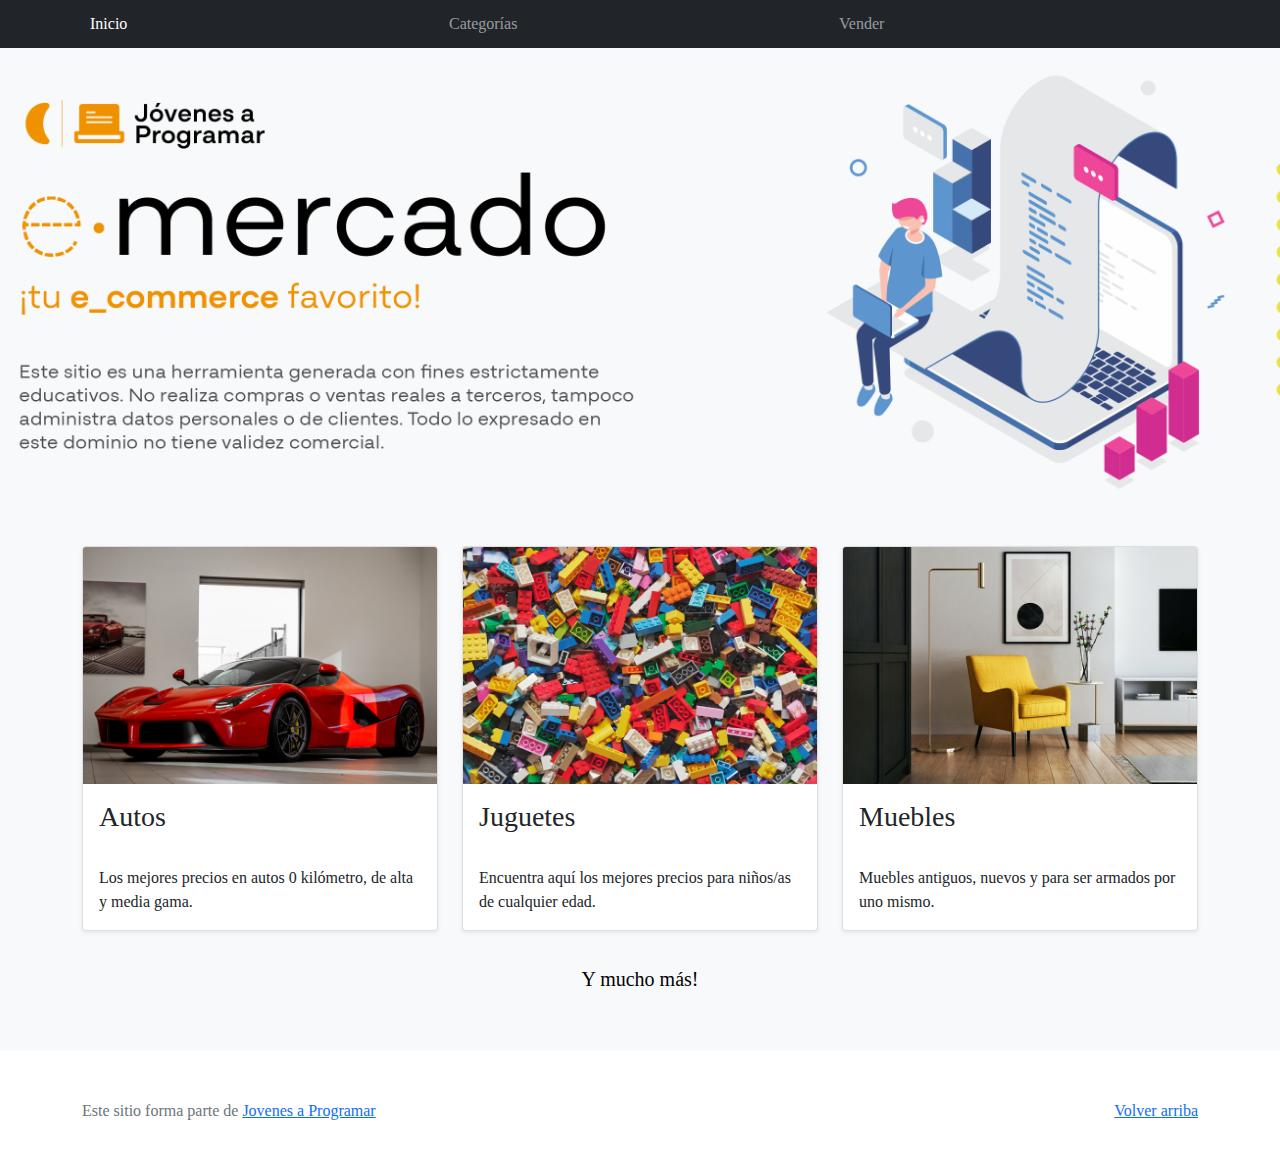
<file: index.html>
<!DOCTYPE html>
<html lang="es">

<head>
  <meta http-equiv="Content-Type" content="text/html; charset=UTF-8">
  <meta name="viewport" content="width=device-width, initial-scale=1, shrink-to-fit=no">
  <title>eMercado - Todo lo que busques está aquí</title>

  <link href="https://fonts.googleapis.com/css?family=Raleway:300,300i,400,400i,700,700i,900,900i" rel="stylesheet">
  <link href="css/bootstrap.min.css" rel="stylesheet">
  <link href="css/styles.css" rel="stylesheet">
</head>

<body>
  <nav class="navbar navbar-expand-lg navbar-dark bg-dark p-1">
    <div class="container">
      <button class="navbar-toggler" type="button" data-bs-toggle="collapse" data-bs-target="#navbarNav"
        aria-controls="navbarNav" aria-expanded="false" aria-label="Toggle navigation">
        <span class="navbar-toggler-icon"></span>
      </button>
      <div class="collapse navbar-collapse" id="navbarNav">
        <ul class="navbar-nav w-100 justify-content-between">
          <li class="nav-item">
            <a class="nav-link active" href="index.html">Inicio</a>
          </li>
          <li class="nav-item">
            <a class="nav-link" href="categories.html">Categorías</a>
          </li>
          <li class="nav-item">
            <a class="nav-link" href="sell.html">Vender</a>
          </li>
          <li class="nav-item">
          </li>
        </ul>
      </div>
    </div>
  </nav>
  <main>
    <div class="jumbotron text-center"></div>
    <div class="album py-5 bg-light">
      <div class="container">
        <div class="row">
          <div class="col-md-4">
            <div class="card mb-4 shadow-sm custom-card cursor-active" id="autos">
              <img class="bd-placeholder-img card-img-top" src="img/cars_index.jpg"
                alt="Imgagen representativa de la categoría 'Autos'">
              <h3 class="m-3">Autos</h3>
              <div class="card-body">
                <p class="card-text">Los mejores precios en autos 0 kilómetro, de alta y media gama.</p>
              </div>
            </div>
          </div>
          <div class="col-md-4">
            <div class="card mb-4 shadow-sm custom-card cursor-active" id="juguetes">
              <img class="bd-placeholder-img card-img-top" src="img/toys_index.jpg"
                alt="Imgagen representativa de la categoría 'Juguetes'">
              <h3 class="m-3">Juguetes</h3>
              <div class="card-body">
                <p class="card-text">Encuentra aquí los mejores precios para niños/as de cualquier edad.</p>
              </div>
            </div>
          </div>
          <div class="col-md-4">
            <div class="card mb-4 shadow-sm custom-card cursor-active" id="muebles">
              <img class="bd-placeholder-img card-img-top" src="img/furniture_index.jpg"
                alt="Imgagen representativa de la categoría 'Muebles'">
              <h3 class="m-3">Muebles</h3>
              <div class="card-body">
                <p class="card-text">Muebles antiguos, nuevos y para ser armados por uno mismo.</p>
              </div>
            </div>
          </div>
        </div>
        <div class="row">
          <a class="btn btn-light btn-lg btn-block" href="categories.html">Y mucho más!</a>
        </div>
      </div>
    </div>
  </main>
  <footer class="text-muted">
    <div class="container">
      <p class="float-end">
        <a href="#">Volver arriba</a>
      </p>
      <p>Este sitio forma parte de <a href="https://jovenesaprogramar.edu.uy/" target="_blank">Jovenes a Programar</a></p>
    </div>
  </footer>
  <script src="js/bootstrap.bundle.min.js"></script>
  <script src="js/index.js"></script>
  <script src="js/init.js"></script>
</body>

</html>
</file>
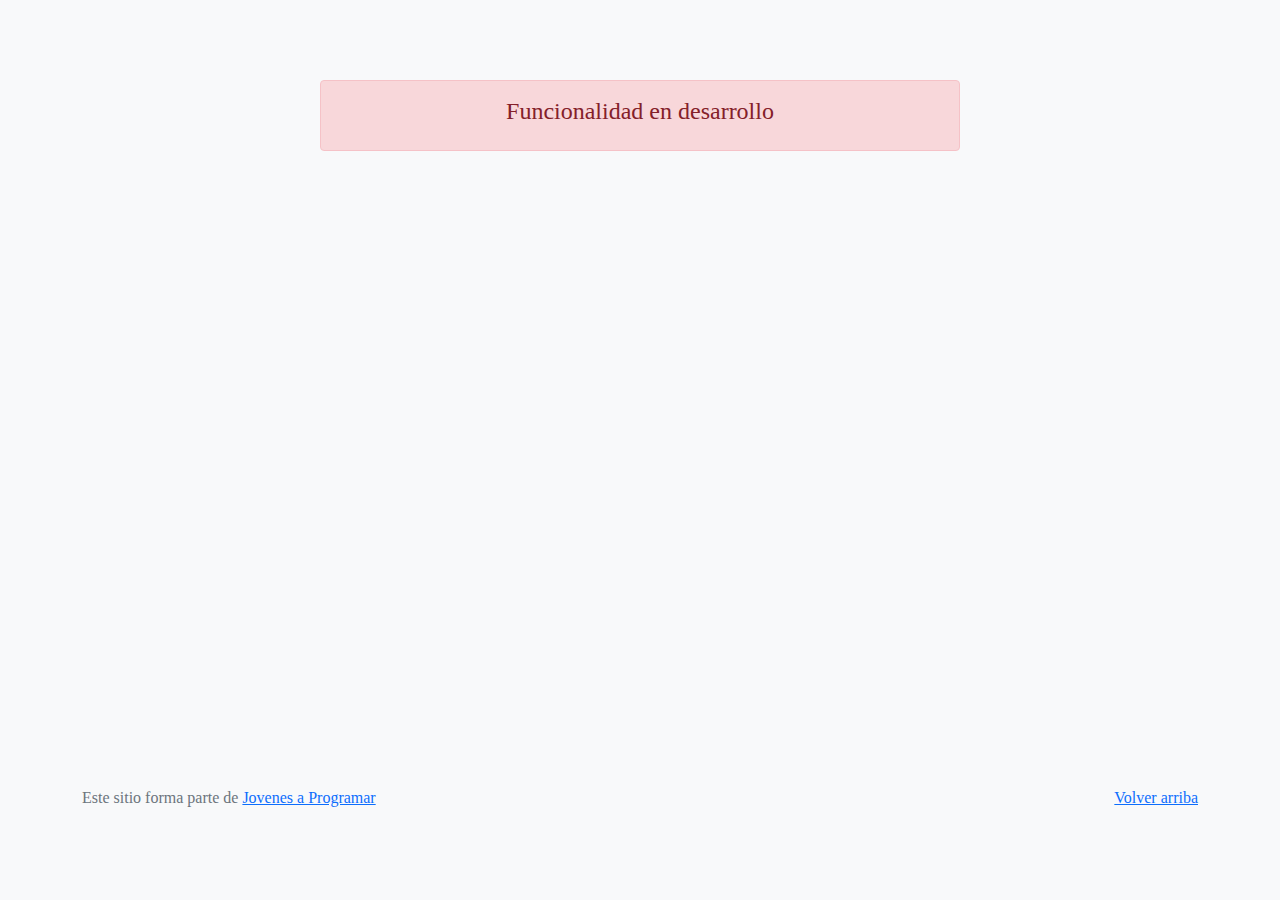
<file: cart.html>
<!DOCTYPE html>
<html lang="es">

<head>
  <meta http-equiv="Content-Type" content="text/html; charset=UTF-8">
  <meta name="viewport" content="width=device-width, initial-scale=1, shrink-to-fit=no">
  <title>eMercado - Todo lo que busques está aquí</title>
  <link href="https://fonts.googleapis.com/css?family=Raleway:300,300i,400,400i,700,700i,900,900i" rel="stylesheet">
  <link href="css/bootstrap.min.css" rel="stylesheet">
  <link href="css/font-awesome.min.css" rel="stylesheet">
  <link href="css/styles.css" rel="stylesheet">
</head>

<body>
  <nav class="navbar navbar-expand-lg navbar-dark bg-dark p-1">
    <div class="container">
      <button class="navbar-toggler" type="button" data-bs-toggle="collapse" data-bs-target="#navbarNav"
        aria-controls="navbarNav" aria-expanded="false" aria-label="Toggle navigation">
        <span class="navbar-toggler-icon"></span>
      </button>
      <div class="collapse navbar-collapse" id="navbarNav">
        <ul class="navbar-nav w-100 justify-content-between">
          <li class="nav-item">
            <a class="nav-link" href="index.html">Inicio</a>
          </li>
          <li class="nav-item">
            <a class="nav-link" href="categories.html">Categorías</a>
          </li>
          <li class="nav-item">
            <a class="nav-link" href="sell.html">Vender</a>
          </li>
          <li class="nav-item">
          </li>
        </ul>
      </div>
    </div>
  </nav>
  <main>
    <div class="container">
      <div class="alert alert-danger text-center" role="alert">
        <h4 class="alert-heading">Funcionalidad en desarrollo</h4>
      </div>
    </div>
  </main>
  <footer class="text-muted">
    <div class="container">
      <p class="float-end">
        <a href="#">Volver arriba</a>
      </p>
      <p>Este sitio forma parte de <a href="https://jovenesaprogramar.edu.uy/" target="_blank">Jovenes a Programar</a></p>
    </div>
  </footer>
  <div id="spinner-wrapper">
    <div class="lds-ring">
      <div></div>
      <div></div>
      <div></div>
      <div></div>
    </div>
  </div>
  <script src="js/bootstrap.bundle.min.js"></script>
  <script src="js/init.js"></script>
  <script src="js/cart.js"></script>
</body>

</html>
</file>
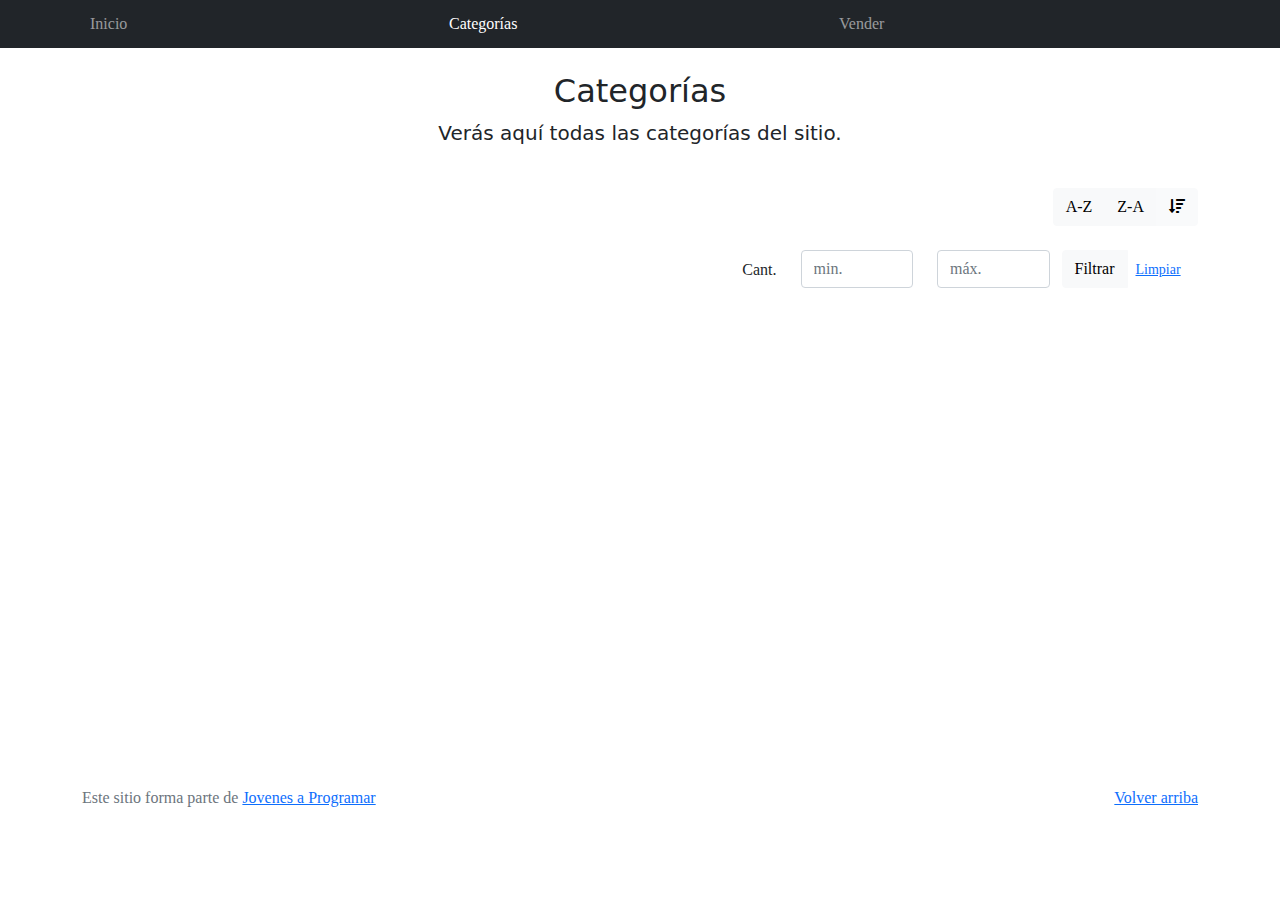
<file: categories.html>
<!DOCTYPE html>
<html lang="es">

<head>
  <meta http-equiv="Content-Type" content="text/html; charset=UTF-8">
  <meta name="viewport" content="width=device-width, initial-scale=1, shrink-to-fit=no">
  <title>eMercado - Todo lo que busques está aquí</title>

  <link href="https://fonts.googleapis.com/css?family=Raleway:300,300i,400,400i,700,700i,900,900i" rel="stylesheet">
  <link href="css/font-awesome.min.css" rel="stylesheet">
  <link href="css/bootstrap.min.css" rel="stylesheet">
  <link href="css/styles.css" rel="stylesheet">
</head>

<body>
  <nav class="navbar navbar-expand-lg navbar-dark bg-dark p-1">
    <div class="container">
      <button class="navbar-toggler" type="button" data-bs-toggle="collapse" data-bs-target="#navbarNav"
        aria-controls="navbarNav" aria-expanded="false" aria-label="Toggle navigation">
        <span class="navbar-toggler-icon"></span>
      </button>
      <div class="collapse navbar-collapse" id="navbarNav">
        <ul class="navbar-nav w-100 justify-content-between">
          <li class="nav-item">
            <a class="nav-link" href="index.html">Inicio</a>
          </li>
          <li class="nav-item">
            <a class="nav-link active" href="categories.html">Categorías</a>
          </li>
          <li class="nav-item">
            <a class="nav-link" href="sell.html">Vender</a>
          </li>
          <li class="nav-item">
          </li>
        </ul>
      </div>
    </div>
  </nav>
  <main class="pb-5">
    <div class="text-center p-4">
      <h2>Categorías</h2>
      <p class="lead">Verás aquí todas las categorías del sitio.</p>
    </div>
    <div class="container">
      <div class="row">
        <div class="col text-end">
          <div class="btn-group btn-group-toggle mb-4" data-bs-toggle="buttons">
            <input type="radio" class="btn-check" name="options" id="sortAsc">
            <label class="btn btn-light" for="sortAsc">A-Z</label>
            <input type="radio" class="btn-check" name="options" id="sortDesc">
            <label class="btn btn-light" for="sortDesc">Z-A</label>
            <input type="radio" class="btn-check" name="options" id="sortByCount" checked>
            <label class="btn btn-light" for="sortByCount"><i class="fas fa-sort-amount-down mr-1"></i></label>
          </div>
        </div>
      </div>
      <div class="row">
        <div class="col-lg-6 offset-lg-6 col-md-12 mb-1 container">
          <div class="row container p-0 m-0">
            <div class="col">
              <p class="font-weight-normal text-end my-2">Cant.</p>
            </div>
            <div class="col">
              <input class="form-control" type="number" placeholder="min." id="rangeFilterCountMin">
            </div>
            <div class="col">
              <input class="form-control" type="number" placeholder="máx." id="rangeFilterCountMax">
            </div>
            <div class="col-3 p-0">
              <div class="btn-group" role="group">
                <button class="btn btn-light btn-block" id="rangeFilterCount">Filtrar</button>
                <button class="btn btn-link btn-sm" id="clearRangeFilter">Limpiar</button>
              </div>
            </div>
          </div>
        </div>
      </div>
      <div class="row">
        <div class="list-group" id="cat-list-container">
        </div>
      </div>
    </div>
  </main>
  <footer class="text-muted">
    <div class="container">
      <p class="float-end">
        <a href="#">Volver arriba</a>
      </p>
      <p>Este sitio forma parte de <a href="https://jovenesaprogramar.edu.uy/" target="_blank">Jovenes a Programar</a></p>
    </div>
  </footer>
  <div id="spinner-wrapper">
    <div class="lds-ring">
      <div></div>
      <div></div>
      <div></div>
      <div></div>
    </div>
  </div>
  <script src="js/bootstrap.bundle.min.js"></script>
  <script src="js/init.js"></script>
  <script src="js/categories.js"></script>
</body>

</html>
</file>
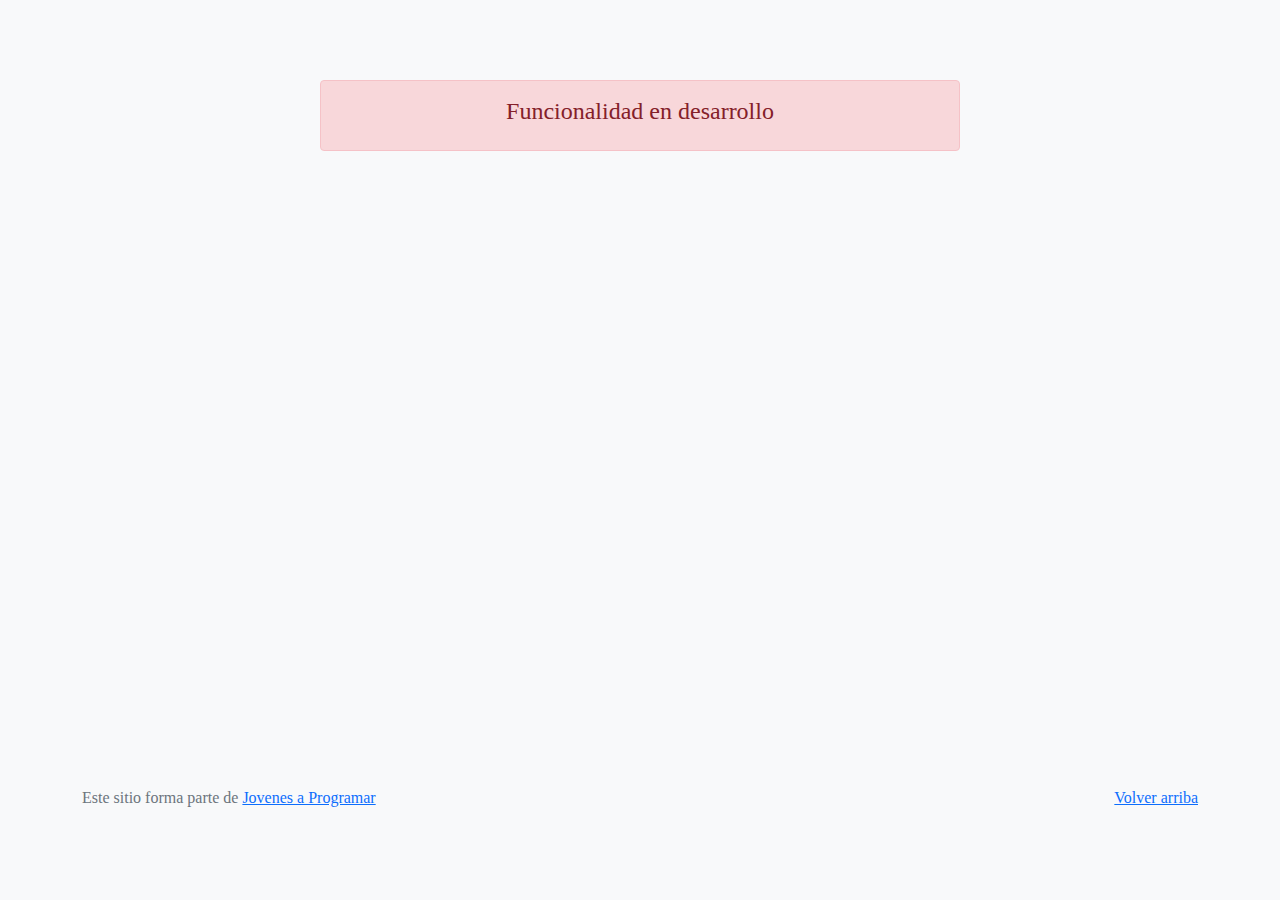
<file: login.html>
<!DOCTYPE html>
<html lang="es">

<head>
  <meta http-equiv="Content-Type" content="text/html; charset=UTF-8">
  <meta name="viewport" content="width=device-width, initial-scale=1, shrink-to-fit=no">
  <title>eMercado - Todo lo que busques está aquí</title>
  
  <link href="https://fonts.googleapis.com/css?family=Raleway:300,300i,400,400i,700,700i,900,900i" rel="stylesheet">
  <link href="css/bootstrap.min.css" rel="stylesheet">
  <link href="css/styles.css" rel="stylesheet">
  <style>
    body {
      background-color: rgb(248, 249, 250);
    }
  </style>
</head>

<body>
  <main class="mt-5">
    <div class="container">
      <div class="alert alert-danger text-center" role="alert">
        <h4 class="alert-heading">Funcionalidad en desarrollo</h4>
      </div>
    </div>
  </main>
  <footer class="text-muted">
    <div class="container">
      <p class="float-end">
        <a href="#">Volver arriba</a>
      </p>
      <p>Este sitio forma parte de <a href="https://jovenesaprogramar.edu.uy/" target="_blank">Jovenes a Programar</a></p>
    </div>
  </footer>
  <script src="js/login.js"></script>
</body>

</html>
</file>
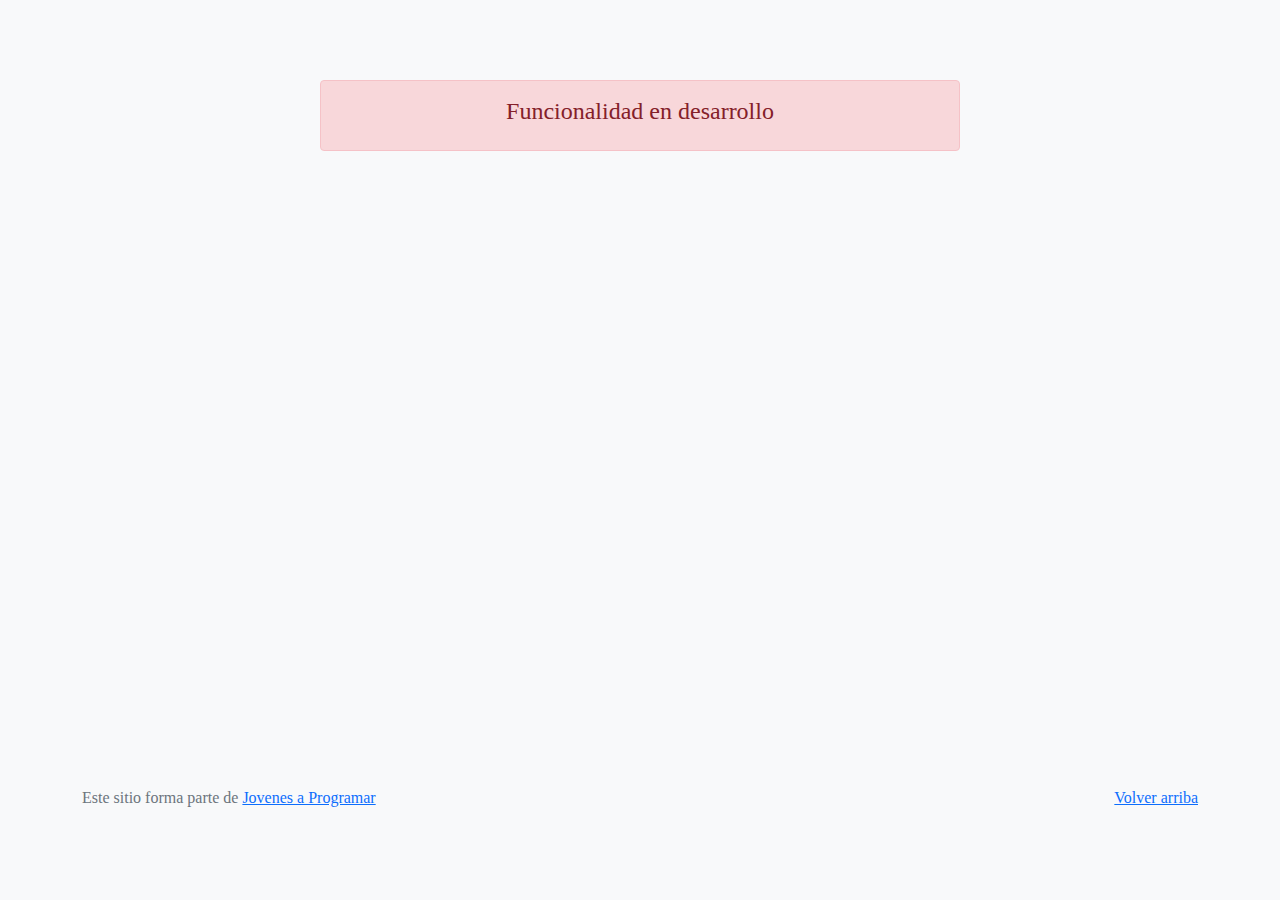
<file: my-profile.html>
<!DOCTYPE html>
<html lang="es">

<head>
  <meta http-equiv="Content-Type" content="text/html; charset=UTF-8">
  <meta name="viewport" content="width=device-width, initial-scale=1, shrink-to-fit=no">
  <title>eMercado - Todo lo que busques está aquí</title>
  <link href="https://fonts.googleapis.com/css?family=Raleway:300,300i,400,400i,700,700i,900,900i" rel="stylesheet">
  <link href="css/bootstrap.min.css" rel="stylesheet">
  <link href="css/styles.css" rel="stylesheet">
  <style>
    .bd-placeholder-img {
      font-size: 1.125rem;
      text-anchor: middle;
      -webkit-user-select: none;
      -moz-user-select: none;
      -ms-user-select: none;
      user-select: none;
    }

    @media (min-width: 768px) {
      .bd-placeholder-img-lg {
        font-size: 3.5rem;
      }
    }
  </style>
</head>

<body>
  <nav class="navbar navbar-expand-lg navbar-dark bg-dark p-1">
    <div class="container">
      <button class="navbar-toggler" type="button" data-bs-toggle="collapse" data-bs-target="#navbarNav"
        aria-controls="navbarNav" aria-expanded="false" aria-label="Toggle navigation">
        <span class="navbar-toggler-icon"></span>
      </button>
      <div class="collapse navbar-collapse" id="navbarNav">
        <ul class="navbar-nav w-100 justify-content-between">
          <li class="nav-item">
            <a class="nav-link" href="index.html">Inicio</a>
          </li>
          <li class="nav-item">
            <a class="nav-link" href="categories.html">Categorías</a>
          </li>
          <li class="nav-item">
            <a class="nav-link" href="sell.html">Vender</a>
          </li>
          <li class="nav-item">
          </li>
        </ul>
      </div>
    </div>
  </nav>
  <main>
    <div class="container">
      <div class="alert alert-danger text-center" role="alert">
        <h4 class="alert-heading">Funcionalidad en desarrollo</h4>
      </div>
    </div>
  </main>
  <footer class="text-muted">
    <div class="container">
      <p class="float-end">
        <a href="#">Volver arriba</a>
      </p>
      <p>Este sitio forma parte de <a href="https://jovenesaprogramar.edu.uy/" target="_blank">Jovenes a Programar</a></p>
    </div>
  </footer>
  <script src="js/bootstrap.bundle.min.js"></script>
  <script src="js/init.js"></script>
  <script src="js/my-profile.js"></script>
</body>

</html>
</file>
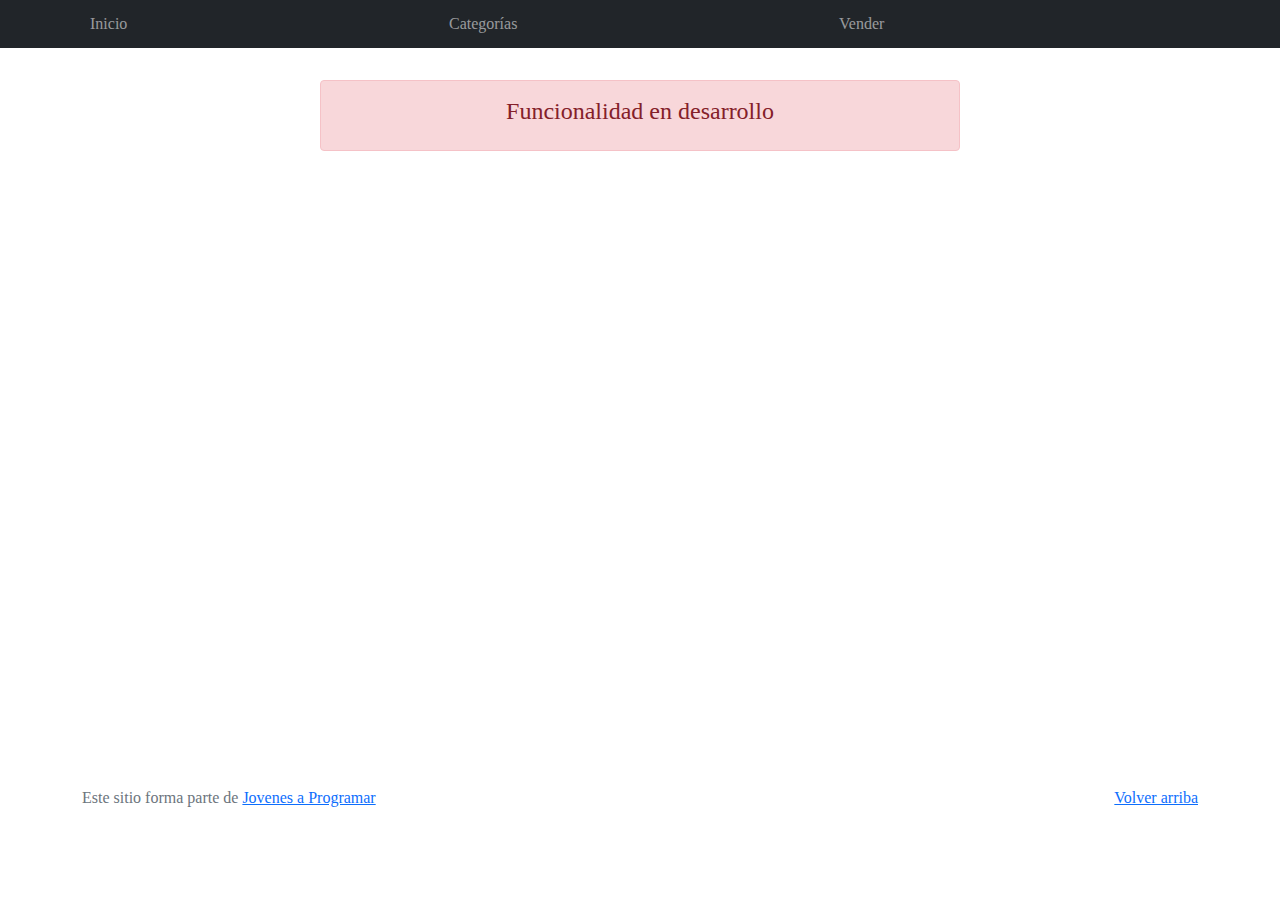
<file: product-info.html>
<!DOCTYPE html>
<html lang="es">

<head>
  <meta http-equiv="Content-Type" content="text/html; charset=UTF-8">
  <meta name="viewport" content="width=device-width, initial-scale=1, shrink-to-fit=no">
  <title>eMercado - Todo lo que busques está aquí</title>

  <link href="https://fonts.googleapis.com/css?family=Raleway:300,300i,400,400i,700,700i,900,900i" rel="stylesheet">
  <link href="css/font-awesome.min.css" rel="stylesheet">
  <link href="css/bootstrap.min.css" rel="stylesheet">
  <link href="css/styles.css" rel="stylesheet">
</head>

<body>
  <nav class="navbar navbar-expand-lg navbar-dark bg-dark p-1">
    <div class="container">
      <button class="navbar-toggler" type="button" data-bs-toggle="collapse" data-bs-target="#navbarNav"
        aria-controls="navbarNav" aria-expanded="false" aria-label="Toggle navigation">
        <span class="navbar-toggler-icon"></span>
      </button>
      <div class="collapse navbar-collapse" id="navbarNav">
        <ul class="navbar-nav w-100 justify-content-between">
          <li class="nav-item">
            <a class="nav-link" href="index.html">Inicio</a>
          </li>
          <li class="nav-item">
            <a class="nav-link" href="categories.html">Categorías</a>
          </li>
          <li class="nav-item">
            <a class="nav-link" href="sell.html">Vender</a>
          </li>
          <li class="nav-item">
          </li>
        </ul>
      </div>
    </div>
  </nav>
  <main>
    <div class="container">
      <div class="alert alert-danger text-center" role="alert">
        <h4 class="alert-heading">Funcionalidad en desarrollo</h4>
      </div>
    </div>
  </main>
  <footer class="text-muted">
    <div class="container">
      <p class="float-end">
        <a href="#">Volver arriba</a>
      </p>
      <p>Este sitio forma parte de <a href="https://jovenesaprogramar.edu.uy/" target="_blank">Jovenes a Programar</a></p>
    </div>
  </footer>
  <div id="spinner-wrapper">
    <div class="lds-ring">
      <div></div>
      <div></div>
      <div></div>
      <div></div>
    </div>
  </div>
  <script src="js/bootstrap.bundle.min.js"></script>
  <script src="js/init.js"></script>
  <script src="js/product-info.js"></script>
</body>

</html>
</file>
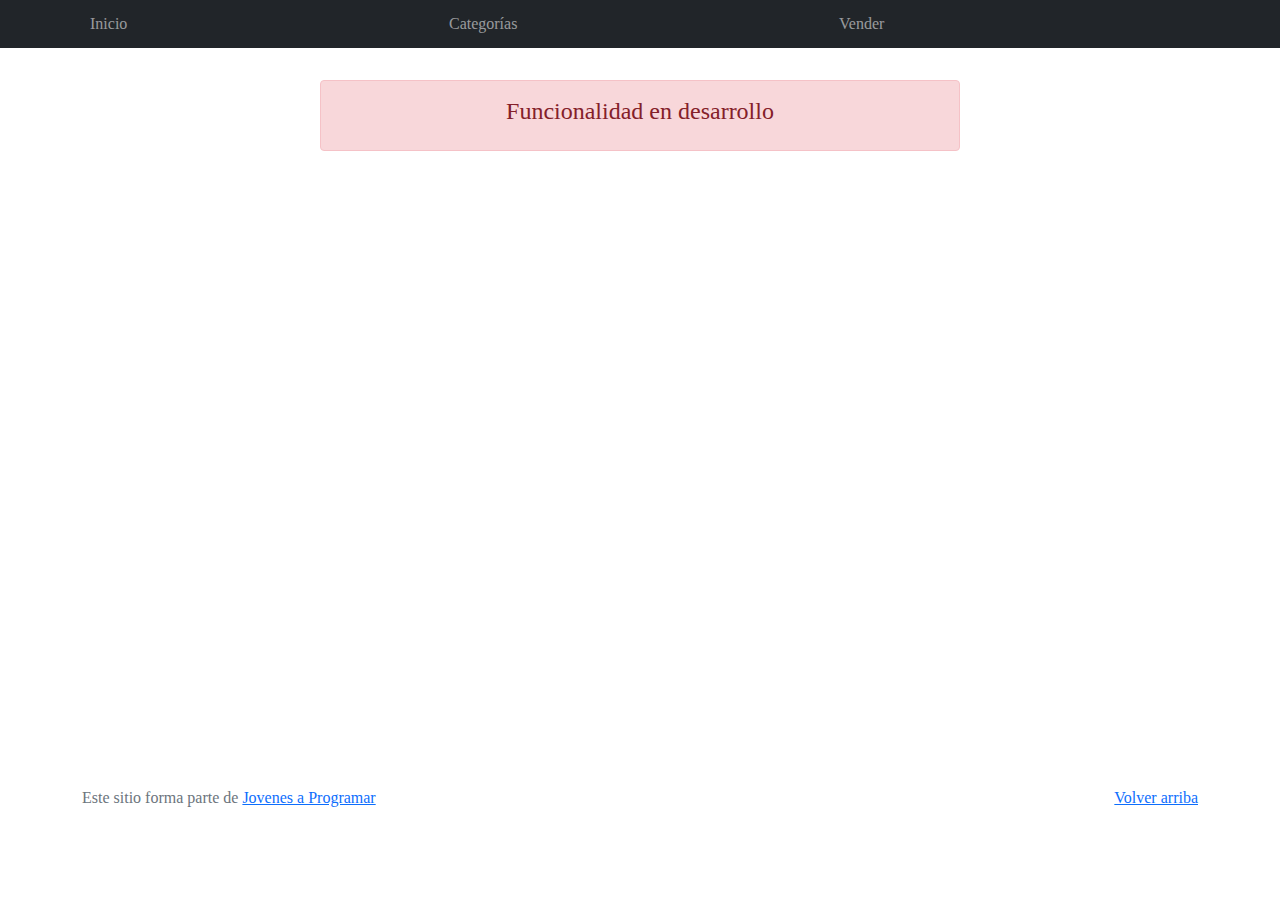
<file: products.html>
<!DOCTYPE html>
<html lang="es">

<head>
  <meta http-equiv="Content-Type" content="text/html; charset=UTF-8">
  <meta name="viewport" content="width=device-width, initial-scale=1, shrink-to-fit=no">
  <title>eMercado - Todo lo que busques está aquí</title>

  <link href="https://fonts.googleapis.com/css?family=Raleway:300,300i,400,400i,700,700i,900,900i" rel="stylesheet">
  <link href="css/font-awesome.min.css" rel="stylesheet">
  <link href="css/bootstrap.min.css" rel="stylesheet">
  <link href="css/styles.css" rel="stylesheet">
</head>

<body>
  <nav class="navbar navbar-expand-lg navbar-dark bg-dark p-1">
    <div class="container">
      <button class="navbar-toggler" type="button" data-bs-toggle="collapse" data-bs-target="#navbarNav"
        aria-controls="navbarNav" aria-expanded="false" aria-label="Toggle navigation">
        <span class="navbar-toggler-icon"></span>
      </button>
      <div class="collapse navbar-collapse" id="navbarNav">
        <ul class="navbar-nav w-100 justify-content-between">
          <li class="nav-item">
            <a class="nav-link" href="index.html">Inicio</a>
          </li>
          <li class="nav-item">
            <a class="nav-link" href="categories.html">Categorías</a>
          </li>
          <li class="nav-item">
            <a class="nav-link" href="sell.html">Vender</a>
          </li>
          <li class="nav-item">
          </li>
        </ul>
      </div>
    </div>
  </nav>
  <main class="pb-5 container">
    <div class="container">
      <div class="alert alert-danger text-center" role="alert">
        <h4 class="alert-heading">Funcionalidad en desarrollo</h4>
      </div>
    </div>
  </main>
  <footer class="text-muted">
    <div class="container">
      <p class="float-end">
        <a href="#">Volver arriba</a>
      </p>
      <p>Este sitio forma parte de <a href="https://jovenesaprogramar.edu.uy/" target="_blank">Jovenes a Programar</a></p>
    </div>
  </footer>
  <div id="spinner-wrapper">
    <div class="lds-ring">
      <div></div>
      <div></div>
      <div></div>
      <div></div>
    </div>
  </div>
  <script src="js/bootstrap.bundle.min.js"></script>
  <script src="js/init.js"></script>
  <script src="js/products.js"></script>
</body>

</html>
</file>
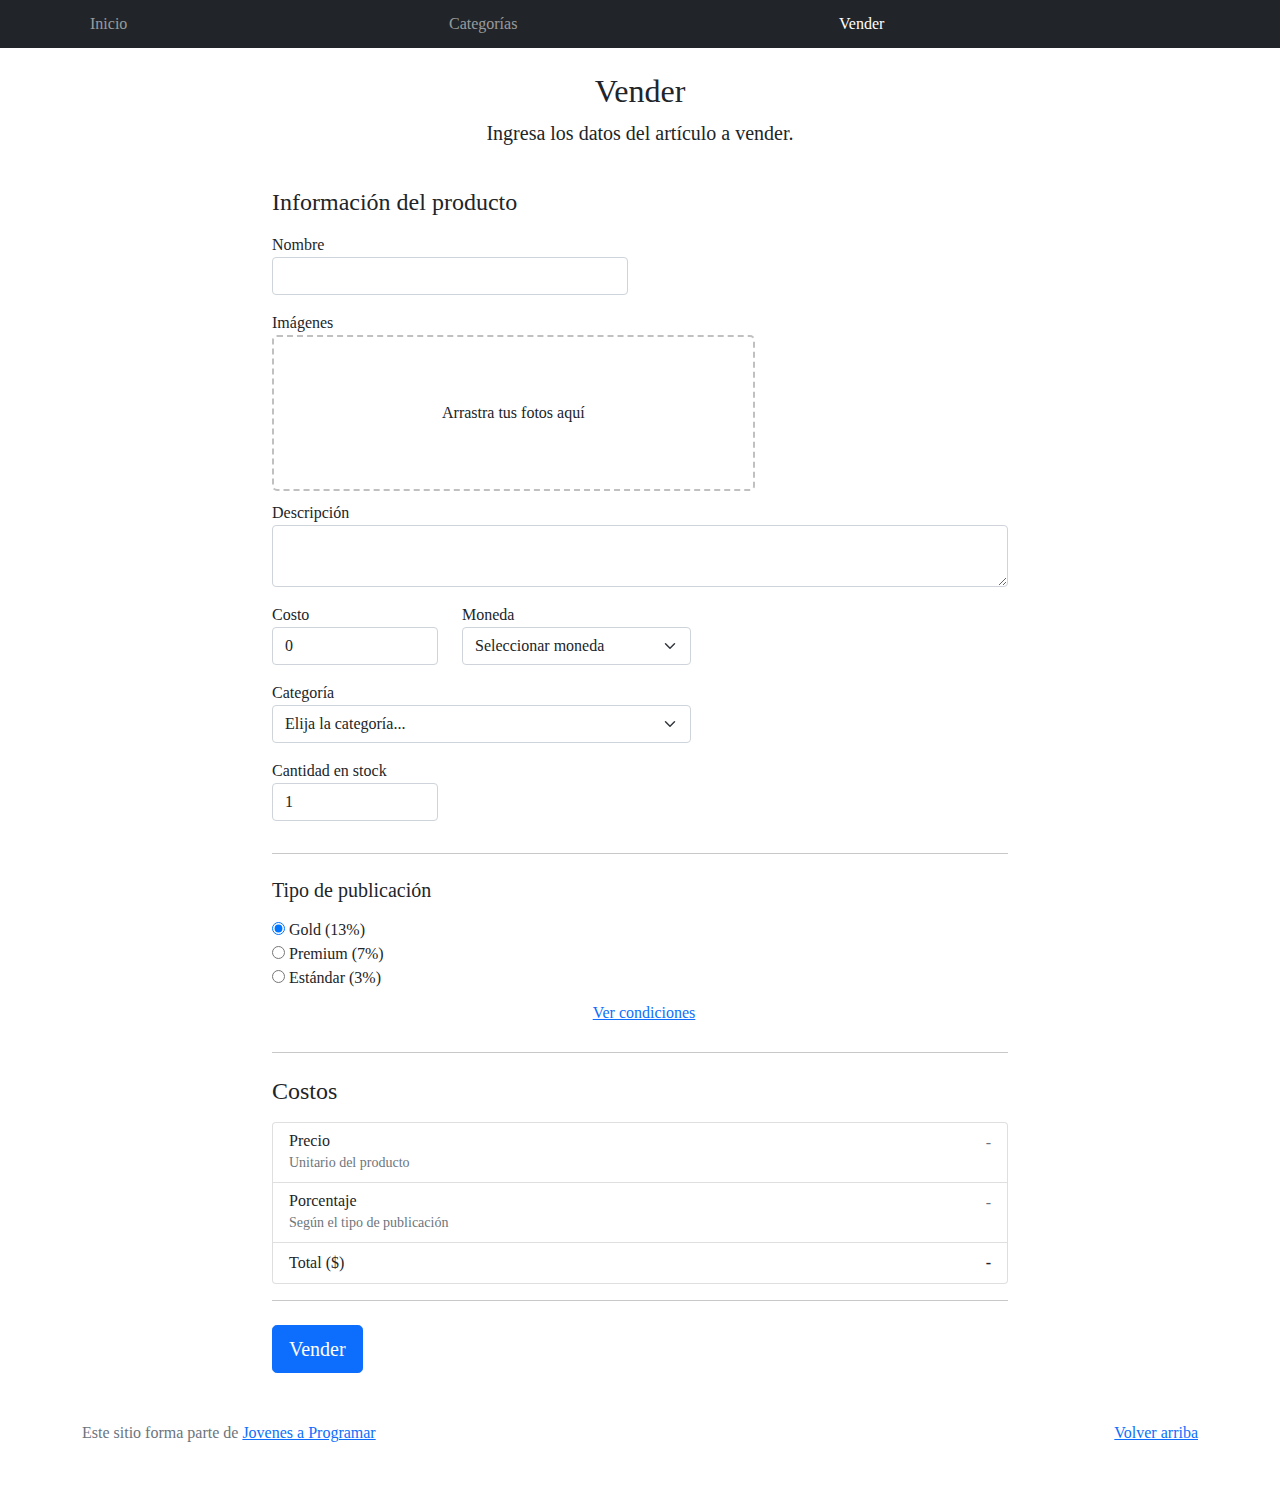
<file: sell.html>
<!DOCTYPE html>
<html lang="es">

<head>
  <meta http-equiv="Content-Type" content="text/html; charset=UTF-8">
  <meta name="viewport" content="width=device-width, initial-scale=1, shrink-to-fit=no">
  <title>eMercado - Todo lo que busques está aquí</title>
  <link href="https://fonts.googleapis.com/css?family=Raleway:300,300i,400,400i,700,700i,900,900i" rel="stylesheet">
  <link href="css/bootstrap.min.css" rel="stylesheet">
  <link href="css/dropzone.css" rel="stylesheet">
  <link href="css/styles.css" rel="stylesheet">
</head>

<body>
  <nav class="navbar navbar-expand-lg navbar-dark bg-dark p-1">
    <div class="container">
      <button class="navbar-toggler" type="button" data-bs-toggle="collapse" data-bs-target="#navbarNav"
        aria-controls="navbarNav" aria-expanded="false" aria-label="Toggle navigation">
        <span class="navbar-toggler-icon"></span>
      </button>
      <div class="collapse navbar-collapse" id="navbarNav">
        <ul class="navbar-nav w-100 justify-content-between">
          <li class="nav-item">
            <a class="nav-link" href="index.html">Inicio</a>
          </li>
          <li class="nav-item">
            <a class="nav-link" href="categories.html">Categorías</a>
          </li>
          <li class="nav-item">
            <a class="nav-link active" href="sell.html">Vender</a>
          </li>
          <li class="nav-item">
          </li>
        </ul>
      </div>
    </div>
  </nav>
  <div class="container">
    <div class="text-center p-4">
      <h2>Vender</h2>
      <p class="lead">Ingresa los datos del artículo a vender.</p>
    </div>
    <div class="row justify-content-md-center">
      <div class="col-md-8 order-md-1">
        <h4 class="mb-3">Información del producto</h4>
        <form class="needs-validation" id="sell-info">
          <div class="row">
            <div class="col-md-6 mb-3">
              <label for="productName">Nombre</label>
              <input type="text" class="form-control" id="productName" value="" name="productName">
              <div class="invalid-feedback">
                Ingresa un nombre
              </div>
            </div>
          </div>
          <div class="row">
            <div class="col-md-8 order-md-1">
              <label>Imágenes</label>
              <div class="needsclick dz-clickable" id="file-upload">
                <div class="dz-message needsclick">
                  Arrastra tus fotos aquí<br>
                </div>
              </div>
            </div>
          </div>
          <div class="row">
            <div class="col-md-12 mb-3">
              <label for="productDescription">Descripción</label>
              <textarea name="productDescription" class="form-control" id="productDescription"></textarea>
            </div>
          </div>
          <div class="row">
            <div class="col-md-3 mb-3">
              <label for="productCostInput">Costo</label>
              <input type="number" name="productCostInput" class="form-control" id="productCostInput" placeholder="" required="" value="0"
                min="0">
              <div class="invalid-feedback">
                El costo debe ser mayor que 0.
              </div>
            </div>
            <div class="col-md-4 mb-3">
              <label for="productCurrency">Moneda</label>
              <select name="productCurrency" class="form-select custom-select d-block w-100" id="productCurrency" required>
                <option value="" hidden selected>Seleccionar moneda</option>
                <option>Pesos Uruguayos (UYU)</option>
                <option>Dólares (USD)</option>
              </select>
              <div class="invalid-feedback">
                Ingresa una categoría válida.
              </div>
            </div>
          </div>
          <div class="row">
            <div class="col-md-7 mb-3">
              <label for="productCategory">Categoría</label>
              <select name="productCategory" class="custom-select form-select d-block w-100" id="productCategory">
                <option value="">Elija la categoría...</option>
                <option>Autos</option>
                <option>Juguetes</option>
                <option>Muebles</option>
                <option>Herramientas</option>
                <option>Computadoras</option>
                <option>Vestimenta</option>
              </select>
              <div class="invalid-feedback">
                Por favor ingresa una categoría válida.
              </div>
            </div>
          </div>
          <div class="row">
            <div class="col-md-3 mb-3">
              <label for="productCountInput">Cantidad en stock</label>
              <input type="number" name="productCountInput" class="form-control" id="productCountInput"  required value="1"
                min="0">
              <div class="invalid-feedback">
                La cantidad es requerida.
              </div>
            </div>
          </div>
          <hr class="mb-4">
          <h5 class="mb-3">Tipo de publicación</h5>
          <div class="d-block my-3">
            <div class="custom-control custom-radio">
              <input id="goldradio" name="publicationType" type="radio" class="custom-control-input" checked=""
                required="">
              <label class="custom-control-label" for="goldradio">Gold (13%)</label>
            </div>
            <div class="custom-control custom-radio">
              <input id="premiumradio" name="publicationType" type="radio" class="custom-control-input" required="">
              <label class="custom-control-label" for="premiumradio">Premium (7%)</label>
            </div>
            <div class="custom-control custom-radio">
              <input id="standardradio" name="publicationType" type="radio" class="custom-control-input" required="">
              <label class="custom-control-label" for="standardradio">Estándar (3%)</label>
            </div>
            <div class="row">
              <button type="button" class="m-1 btn btn-link" data-bs-toggle="modal"
                data-bs-target="#contidionsModal">Ver
                condiciones</button>
            </div>
          </div>
          <hr class="mb-4">
          <h4 class="mb-3">Costos</h4>
          <ul class="list-group mb-3">
            <li class="list-group-item d-flex justify-content-between lh-condensed">
              <div>
                <h6 class="my-0">Precio</h6>
                <small class="text-muted">Unitario del producto</small>
              </div>
              <span class="text-muted" id="productCostText">-</span>
            </li>
            <li class="list-group-item d-flex justify-content-between lh-condensed">
              <div>
                <h6 class="my-0">Porcentaje</h6>
                <small class="text-muted">Según el tipo de publicación</small>
              </div>
              <span class="text-muted" id="comissionText">-</span>
            </li>
            <li class="list-group-item d-flex justify-content-between">
              <span>Total ($)</span>
              <strong id="totalCostText">-</strong>
            </li>
          </ul>
          <hr class="mb-4">
          <button class="btn btn-primary btn-lg" type="submit">Vender</button>
        </form>
      </div>
    </div>
  </div>
  <footer class="text-muted">
    <div class="container">
      <p class="float-end">
        <a href="#">Volver arriba</a>
      </p>
      <p>Este sitio forma parte de <a href="https://jovenesaprogramar.edu.uy/" target="_blank">Jovenes a Programar</a></p>
    </div>
  </footer>

  <div class="alert alert-primary-dismissible fade" id="alertResult" role="alert">
    <span id="resultSpan"></span>
  </div>

  <div class="modal fade" tabindex="-1" role="dialog" id="contidionsModal">
    <div class="modal-dialog" role="document">
      <div class="modal-content">
        <div class="modal-header">
          <h5 class="modal-title">Condiciones de publicación</h5>
        </div>
        <div class="modal-body">
          <div class="container">
            <div class="row">
              <h5 class="text-warning">Gold (13%)</h5>
              <p class="muted text-justify">Tu producto se verá de forma promocionada en portada, además de las
                condiciones de Premium y Estándar.</p>
            </div>
            <hr>
            <div class="row">
              <h5 class="text-primary">Premium (7%)</h5>
              <p class="muted text-justify">Se mostrará el producto en los primeros lugares de resultados de búsqueda,
                así cómo cuando se ingrese a la categoría que pertenezca.</p>
            </div>
            <hr>
            <div class="row">
              <h5 class="text-secondary">Estándar (3%)</h5>
              <p class="muted text-justify">El producto se listará en la categoría correspondiente, así como en los
                resultados de búsquedas que coincidan con las palabras claves en el nombre.</p>
            </div>
          </div>
        </div>
        <div class="modal-footer">
          <button type="button" class="btn btn-primary" data-bs-dismiss="modal">Cerrar</button>
        </div>
      </div>
    </div>
  </div>
  <div id="spinner-wrapper">
    <div class="lds-ring">
      <div></div>
      <div></div>
      <div></div>
      <div></div>
    </div>
  </div>
  <script src="js/bootstrap.bundle.min.js"></script>
  <script src="js/dropzone.js"></script>
  <script src="js/init.js"></script>
  <script src="js/sell.js"></script>
</body>

</html>
</file>
<file: css/styles.css>
.jumbotron,
.card-body,
.container,
.site-header {
  font-family: 'Verdana', serif !important;
}

.jumbotron .display-4 {
  font-weight: bold;
}

nav a {
  text-decoration: none;
}

.bd-placeholder-img {
  font-size: 1.125rem;
  text-anchor: middle;
  -webkit-user-select: none;
  -moz-user-select: none;
  -ms-user-select: none;
  user-select: none;
}

@media (min-width: 768px) {
  .bd-placeholder-img-lg {
    font-size: 3.5rem;
  }
}

.jumbotron {
  height: 50vh;
  padding: 5em inherit;
  margin-bottom: 0;
  background-color: #53C0FB;
  background: url('../img/cover_back.png');
  background-size: cover;
  background-position: center;
  background-repeat: no-repeat;
  color: black;
  font-weight: bold;
}

@media (min-width: 768px) {
  .jumbotron {
    padding-top: 6rem;
    padding-bottom: 6rem;
  }
}

.jumbotron p:last-child {
  margin-bottom: 0;
}

.jumbotron-heading {
  font-weight: 300;
}

.jumbotron .container {
  max-width: 40rem;
  background-color: rgba(255, 255, 255, 0.5);
  border-radius: 10px;
  text-shadow: 1px 1px 2px grey;
}

.jumbotron .lead {
  font-size: 38px;
}

footer {
  padding-top: 3rem;
  padding-bottom: 3rem;
}

footer p {
  margin-bottom: .25rem;
}

.site-header a {
  color: white;
  transition: ease-in-out color .15s;
}

.site-header .dropdown-menu a {
  color: black;
}

.dropzone {
  border: 2px dashed #0087F7;
  border-radius: 5px;
  background: white;
}

.img-fit {
  max-height: 100%;
}

.alert {
  position: fixed;
  top: 80px;
  width: 50%;
  left: 50%;
  transform: translate(-50%, 0);
}

.lds-ring {
  display: inline-block;
  position: relative;
  width: 64px;
  height: 64px;
  top: 50%;
  left: 50%;
}

.cursor-active {
  cursor: pointer;
}

.left {
  float: left;
  padding: 4px;
  background-color: rgba(255, 255, 255, 0.5);
}

.lds-ring div {
  box-sizing: border-box;
  display: block;
  position: absolute;
  width: 51px;
  height: 51px;
  margin: 6px;
  border: 6px solid #fff;
  border-radius: 50%;
  animation: lds-ring 1.2s cubic-bezier(0.5, 0, 0.5, 1) infinite;
  border-color: #fff transparent transparent transparent;
}

.lds-ring div:nth-child(1) {
  animation-delay: -0.45s;
}

.lds-ring div:nth-child(2) {
  animation-delay: -0.3s;
}

.lds-ring div:nth-child(3) {
  animation-delay: -0.15s;
}

@keyframes lds-ring {
  0% {
    transform: rotate(0deg);
  }

  100% {
    transform: rotate(360deg);
  }
}

.signin {
  width: 100%;
  max-width: 330px;
  padding: 15px;
  margin: auto;
}

#spinner-wrapper {
  position: fixed;
  background-color: rgba(0, 0, 0, 0.5);
  width: 100%;
  height: 100%;
  top: 0;
  left: 0;
  z-index: 1021;
  display: none;
}

main {
  min-height: calc(100vh - 210px);
}

a.custom-card,
a.custom-card:hover {
  color: inherit;
  text-decoration: inherit;
}

.checked {
  color: orange;
}
</file>
<file: css/dropzone.css>
/*
 * The MIT License
 * Copyright (c) 2012 Matias Meno <m@tias.me>
 */
.dropzone, .dropzone * {
  box-sizing: border-box; }

.dropzone {
  position: relative; }
  .dropzone .dz-preview {
    position: relative;
    display: inline-block;
    width: 120px;
    margin: 0.5em; }
    .dropzone .dz-preview .dz-progress {
      display: block;
      height: 15px;
      border: 1px solid #aaa; }
      .dropzone .dz-preview .dz-progress .dz-upload {
        display: block;
        height: 100%;
        width: 0;
        background: green; }
    .dropzone .dz-preview .dz-error-message {
      color: red;
      display: none; }
    .dropzone .dz-preview.dz-error .dz-error-message, .dropzone .dz-preview.dz-error .dz-error-mark {
      display: block; }
    .dropzone .dz-preview.dz-success .dz-success-mark {
      display: block; }
    .dropzone .dz-preview .dz-error-mark, .dropzone .dz-preview .dz-success-mark {
      position: absolute;
      display: none;
      left: 30px;
      top: 30px;
      width: 54px;
      height: 58px;
      left: 50%;
      margin-left: -27px; }

@-webkit-keyframes passing-through {
  0% {
    opacity: 0;
    -webkit-transform: translateY(40px);
    -moz-transform: translateY(40px);
    -ms-transform: translateY(40px);
    -o-transform: translateY(40px);
    transform: translateY(40px); }
  30%, 70% {
    opacity: 1;
    -webkit-transform: translateY(0px);
    -moz-transform: translateY(0px);
    -ms-transform: translateY(0px);
    -o-transform: translateY(0px);
    transform: translateY(0px); }
  100% {
    opacity: 0;
    -webkit-transform: translateY(-40px);
    -moz-transform: translateY(-40px);
    -ms-transform: translateY(-40px);
    -o-transform: translateY(-40px);
    transform: translateY(-40px); } }
@-moz-keyframes passing-through {
  0% {
    opacity: 0;
    -webkit-transform: translateY(40px);
    -moz-transform: translateY(40px);
    -ms-transform: translateY(40px);
    -o-transform: translateY(40px);
    transform: translateY(40px); }
  30%, 70% {
    opacity: 1;
    -webkit-transform: translateY(0px);
    -moz-transform: translateY(0px);
    -ms-transform: translateY(0px);
    -o-transform: translateY(0px);
    transform: translateY(0px); }
  100% {
    opacity: 0;
    -webkit-transform: translateY(-40px);
    -moz-transform: translateY(-40px);
    -ms-transform: translateY(-40px);
    -o-transform: translateY(-40px);
    transform: translateY(-40px); } }
@keyframes passing-through {
  0% {
    opacity: 0;
    -webkit-transform: translateY(40px);
    -moz-transform: translateY(40px);
    -ms-transform: translateY(40px);
    -o-transform: translateY(40px);
    transform: translateY(40px); }
  30%, 70% {
    opacity: 1;
    -webkit-transform: translateY(0px);
    -moz-transform: translateY(0px);
    -ms-transform: translateY(0px);
    -o-transform: translateY(0px);
    transform: translateY(0px); }
  100% {
    opacity: 0;
    -webkit-transform: translateY(-40px);
    -moz-transform: translateY(-40px);
    -ms-transform: translateY(-40px);
    -o-transform: translateY(-40px);
    transform: translateY(-40px); } }
@-webkit-keyframes slide-in {
  0% {
    opacity: 0;
    -webkit-transform: translateY(40px);
    -moz-transform: translateY(40px);
    -ms-transform: translateY(40px);
    -o-transform: translateY(40px);
    transform: translateY(40px); }
  30% {
    opacity: 1;
    -webkit-transform: translateY(0px);
    -moz-transform: translateY(0px);
    -ms-transform: translateY(0px);
    -o-transform: translateY(0px);
    transform: translateY(0px); } }
@-moz-keyframes slide-in {
  0% {
    opacity: 0;
    -webkit-transform: translateY(40px);
    -moz-transform: translateY(40px);
    -ms-transform: translateY(40px);
    -o-transform: translateY(40px);
    transform: translateY(40px); }
  30% {
    opacity: 1;
    -webkit-transform: translateY(0px);
    -moz-transform: translateY(0px);
    -ms-transform: translateY(0px);
    -o-transform: translateY(0px);
    transform: translateY(0px); } }
@keyframes slide-in {
  0% {
    opacity: 0;
    -webkit-transform: translateY(40px);
    -moz-transform: translateY(40px);
    -ms-transform: translateY(40px);
    -o-transform: translateY(40px);
    transform: translateY(40px); }
  30% {
    opacity: 1;
    -webkit-transform: translateY(0px);
    -moz-transform: translateY(0px);
    -ms-transform: translateY(0px);
    -o-transform: translateY(0px);
    transform: translateY(0px); } }
@-webkit-keyframes pulse {
  0% {
    -webkit-transform: scale(1);
    -moz-transform: scale(1);
    -ms-transform: scale(1);
    -o-transform: scale(1);
    transform: scale(1); }
  10% {
    -webkit-transform: scale(1.1);
    -moz-transform: scale(1.1);
    -ms-transform: scale(1.1);
    -o-transform: scale(1.1);
    transform: scale(1.1); }
  20% {
    -webkit-transform: scale(1);
    -moz-transform: scale(1);
    -ms-transform: scale(1);
    -o-transform: scale(1);
    transform: scale(1); } }
@-moz-keyframes pulse {
  0% {
    -webkit-transform: scale(1);
    -moz-transform: scale(1);
    -ms-transform: scale(1);
    -o-transform: scale(1);
    transform: scale(1); }
  10% {
    -webkit-transform: scale(1.1);
    -moz-transform: scale(1.1);
    -ms-transform: scale(1.1);
    -o-transform: scale(1.1);
    transform: scale(1.1); }
  20% {
    -webkit-transform: scale(1);
    -moz-transform: scale(1);
    -ms-transform: scale(1);
    -o-transform: scale(1);
    transform: scale(1); } }
@keyframes pulse {
  0% {
    -webkit-transform: scale(1);
    -moz-transform: scale(1);
    -ms-transform: scale(1);
    -o-transform: scale(1);
    transform: scale(1); }
  10% {
    -webkit-transform: scale(1.1);
    -moz-transform: scale(1.1);
    -ms-transform: scale(1.1);
    -o-transform: scale(1.1);
    transform: scale(1.1); }
  20% {
    -webkit-transform: scale(1);
    -moz-transform: scale(1);
    -ms-transform: scale(1);
    -o-transform: scale(1);
    transform: scale(1); } }
#file-upload, #file-upload * {
  box-sizing: border-box; }

#file-upload {
  min-height: 150px;
  border: 2px dashed silver;
  border-radius: 5px;
  background: white;
margin-bottom: 10px;}
  #file-upload.dz-clickable {
    cursor: pointer; }
    #file-upload.dz-clickable * {
      cursor: default; }
    #file-upload.dz-clickable .dz-message, #file-upload.dz-clickable .dz-message * {
      cursor: pointer; }
  #file-upload.dz-started .dz-message {
    display: none; }
  #file-upload.dz-drag-hover {
    border-style: solid; }
    #file-upload.dz-drag-hover .dz-message {
      opacity: 0.5; }
  #file-upload .dz-message {
    text-align: center;
    margin: 4em 0; }
  #file-upload .dz-preview {
    position: relative;
    display: inline-block;
    vertical-align: top;
    margin: 16px;
    min-height: 100px; }
    #file-upload .dz-preview:hover {
      z-index: 1000; }
      #file-upload .dz-preview:hover .dz-details {
        opacity: 1; }
    #file-upload .dz-preview.dz-file-preview .dz-image {
      border-radius: 20px;
      background: #999;
      background: linear-gradient(to bottom, #eee, #ddd); }
    #file-upload .dz-preview.dz-file-preview .dz-details {
      opacity: 1; }
    #file-upload .dz-preview.dz-image-preview {
      background: white; }
      #file-upload .dz-preview.dz-image-preview .dz-details {
        -webkit-transition: opacity 0.2s linear;
        -moz-transition: opacity 0.2s linear;
        -ms-transition: opacity 0.2s linear;
        -o-transition: opacity 0.2s linear;
        transition: opacity 0.2s linear; }
    #file-upload .dz-preview .dz-remove {
      font-size: 14px;
      text-align: center;
      display: block;
      cursor: pointer;
      border: none; }
      #file-upload .dz-preview .dz-remove:hover {
        text-decoration: underline; }
    #file-upload .dz-preview:hover .dz-details {
      opacity: 1; }
    #file-upload .dz-preview .dz-details {
      z-index: 20;
      position: absolute;
      top: 0;
      left: 0;
      opacity: 0;
      font-size: 13px;
      min-width: 100%;
      max-width: 100%;
      padding: 2em 1em;
      text-align: center;
      color: rgba(0, 0, 0, 0.9);
      line-height: 150%; }
      #file-upload .dz-preview .dz-details .dz-size {
        margin-bottom: 1em;
        font-size: 16px; }
      #file-upload .dz-preview .dz-details .dz-filename {
        white-space: nowrap; }
        #file-upload .dz-preview .dz-details .dz-filename:hover span {
          border: 1px solid rgba(200, 200, 200, 0.8);
          background-color: rgba(255, 255, 255, 0.8); }
        #file-upload .dz-preview .dz-details .dz-filename:not(:hover) {
          overflow: hidden;
          text-overflow: ellipsis; }
          #file-upload .dz-preview .dz-details .dz-filename:not(:hover) span {
            border: 1px solid transparent; }
      #file-upload .dz-preview .dz-details .dz-filename span, #file-upload .dz-preview .dz-details .dz-size span {
        background-color: rgba(255, 255, 255, 0.4);
        padding: 0 0.4em;
        border-radius: 3px; }
    #file-upload .dz-preview:hover .dz-image img {
      -webkit-transform: scale(1.05, 1.05);
      -moz-transform: scale(1.05, 1.05);
      -ms-transform: scale(1.05, 1.05);
      -o-transform: scale(1.05, 1.05);
      transform: scale(1.05, 1.05);
      -webkit-filter: blur(8px);
      filter: blur(8px); }
    #file-upload .dz-preview .dz-image {
      border-radius: 20px;
      overflow: hidden;
      width: 120px;
      height: 120px;
      position: relative;
      display: block;
      z-index: 10; }
      #file-upload .dz-preview .dz-image img {
        display: block; }
    #file-upload .dz-preview.dz-success .dz-success-mark {
      -webkit-animation: passing-through 3s cubic-bezier(0.77, 0, 0.175, 1);
      -moz-animation: passing-through 3s cubic-bezier(0.77, 0, 0.175, 1);
      -ms-animation: passing-through 3s cubic-bezier(0.77, 0, 0.175, 1);
      -o-animation: passing-through 3s cubic-bezier(0.77, 0, 0.175, 1);
      animation: passing-through 3s cubic-bezier(0.77, 0, 0.175, 1); }
    #file-upload .dz-preview.dz-error .dz-error-mark {
      opacity: 1;
      -webkit-animation: slide-in 3s cubic-bezier(0.77, 0, 0.175, 1);
      -moz-animation: slide-in 3s cubic-bezier(0.77, 0, 0.175, 1);
      -ms-animation: slide-in 3s cubic-bezier(0.77, 0, 0.175, 1);
      -o-animation: slide-in 3s cubic-bezier(0.77, 0, 0.175, 1);
      animation: slide-in 3s cubic-bezier(0.77, 0, 0.175, 1); }
    #file-upload .dz-preview .dz-success-mark, #file-upload .dz-preview .dz-error-mark {
      pointer-events: none;
      opacity: 0;
      z-index: 500;
      position: absolute;
      display: block;
      top: 50%;
      left: 50%;
      margin-left: -27px;
      margin-top: -27px; }
      #file-upload .dz-preview .dz-success-mark svg, #file-upload .dz-preview .dz-error-mark svg {
        display: block;
        width: 54px;
        height: 54px; }
    #file-upload .dz-preview.dz-processing .dz-progress {
      opacity: 1;
      -webkit-transition: all 0.2s linear;
      -moz-transition: all 0.2s linear;
      -ms-transition: all 0.2s linear;
      -o-transition: all 0.2s linear;
      transition: all 0.2s linear; }
    #file-upload .dz-preview.dz-complete .dz-progress {
      opacity: 0;
      -webkit-transition: opacity 0.4s ease-in;
      -moz-transition: opacity 0.4s ease-in;
      -ms-transition: opacity 0.4s ease-in;
      -o-transition: opacity 0.4s ease-in;
      transition: opacity 0.4s ease-in; }
    #file-upload .dz-preview:not(.dz-processing) .dz-progress {
      -webkit-animation: pulse 6s ease infinite;
      -moz-animation: pulse 6s ease infinite;
      -ms-animation: pulse 6s ease infinite;
      -o-animation: pulse 6s ease infinite;
      animation: pulse 6s ease infinite; }
    #file-upload .dz-preview .dz-progress {
      opacity: 1;
      z-index: 1000;
      pointer-events: none;
      position: absolute;
      height: 16px;
      left: 50%;
      top: 50%;
      margin-top: -8px;
      width: 80px;
      margin-left: -40px;
      background: rgba(255, 255, 255, 0.9);
      -webkit-transform: scale(1);
      border-radius: 8px;
      overflow: hidden; }
      #file-upload .dz-preview .dz-progress .dz-upload {
        background: #333;
        background: linear-gradient(to bottom, #666, #444);
        position: absolute;
        top: 0;
        left: 0;
        bottom: 0;
        width: 0;
        -webkit-transition: width 300ms ease-in-out;
        -moz-transition: width 300ms ease-in-out;
        -ms-transition: width 300ms ease-in-out;
        -o-transition: width 300ms ease-in-out;
        transition: width 300ms ease-in-out; }
    #file-upload .dz-preview.dz-error .dz-error-message {
      display: block; }
    #file-upload .dz-preview.dz-error:hover .dz-error-message {
      opacity: 1;
      pointer-events: auto; }
    #file-upload .dz-preview .dz-error-message {
      pointer-events: none;
      z-index: 1000;
      position: absolute;
      display: block;
      display: none;
      opacity: 0;
      -webkit-transition: opacity 0.3s ease;
      -moz-transition: opacity 0.3s ease;
      -ms-transition: opacity 0.3s ease;
      -o-transition: opacity 0.3s ease;
      transition: opacity 0.3s ease;
      border-radius: 8px;
      font-size: 13px;
      top: 130px;
      left: -10px;
      width: 140px;
      background: #be2626;
      background: linear-gradient(to bottom, #be2626, #a92222);
      padding: 0.5em 1.2em;
      color: white; }
      #file-upload .dz-preview .dz-error-message:after {
        content: '';
        position: absolute;
        top: -6px;
        left: 64px;
        width: 0;
        height: 0;
        border-left: 6px solid transparent;
        border-right: 6px solid transparent;
        border-bottom: 6px solid #be2626; }

#file-upload .dz-preview.dz-error .dz-error-message, #file-upload .dz-preview.dz-error .dz-error-mark{
  display: none;
}
</file>
